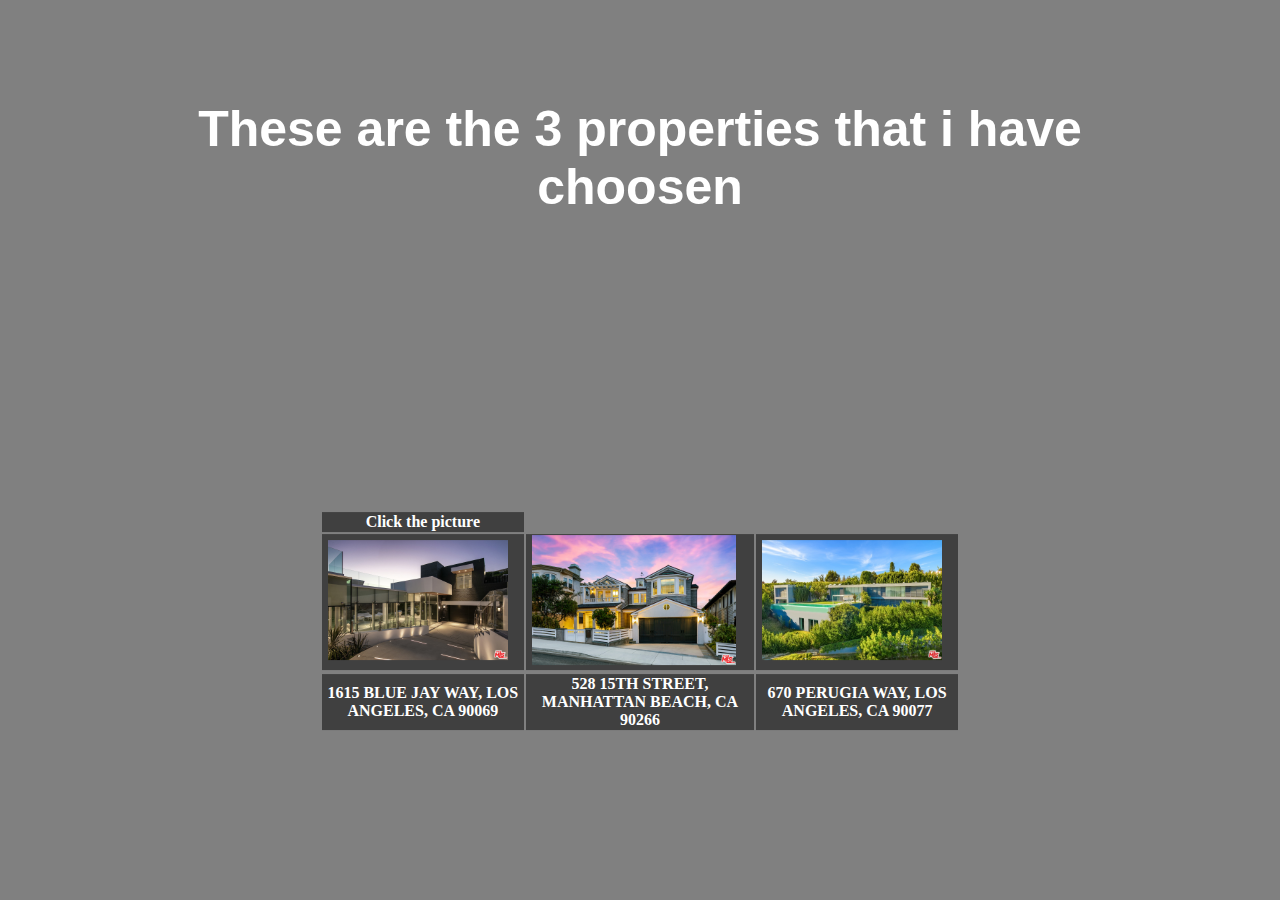
<file: index.html>
<!DOCTYPE html>
<html>
<head>
	<meta name="viewport" content="width=device-width, initial-scale=1.0">
	<title>Home Project - DS Applicant 'KYLE’</title>
	<link rel="stylesheet" type="text/css" href="css/style.css">
</head>
<style>
   tr{
background-color: rgba(0,0,0,0.5);
color: white;
font-family: Castellar;
   }
</style>
<body class="body">
   <div class="title">
            <h1>These are the 3 properties that i have choosen</h1>
        </div>

      <div class="button">
      	<table class="full">
            <th>Click the picture</th>
      		<tr>
            <td><a href="test1.html" class="btn" ><img class="img" src="img/1.jpg"></a></td>
            <td><a href="test2.html" class="btn" ><img class="img" src="img/11.jpg"></a></td>
            <td><a href="test3.html" class="btn" ><img class="img" src="img/111.jpg"></a></td>
            </tr>
            <tr></tr>
            <tr>
            	<th>1615 BLUE JAY WAY, LOS ANGELES, CA 90069</th>
            	<th>528 15TH STREET, MANHATTAN BEACH, CA 90266</th>
            	<th>670 PERUGIA WAY, LOS ANGELES, CA 90077</th>
            </tr>
         </table>
         <table class="mini">
         
<div class="title1">
            <h1>These are the 3 properties that i have choosen</h1>
        </div>
          <th>Click the picture</th>
      		<tr>
            <td><a href="test1.html" class="btn" ><img class="img" src="img/1.jpg"></a> <br><br>1615 BLUE JAY WAY, LOS ANGELES, CA 90069 <br></td>
            </tr>
            

            <tr>
            <td><a href="test2.html" class="btn" ><img class="img" src="img/11.jpg"></a><br><br>528 15TH STREET, MANHATTAN BEACH, CA 90266<br></td>
            </tr>


            <tr>
            <td><a href="test3.html" class="btn" ><img class="img" src="img/111.jpg"></a><br><br>670 PERUGIA WAY, LOS ANGELES, CA 90077<br></td>
            </tr>
         </table>
        </div>
        
</body>
</html>
</file>
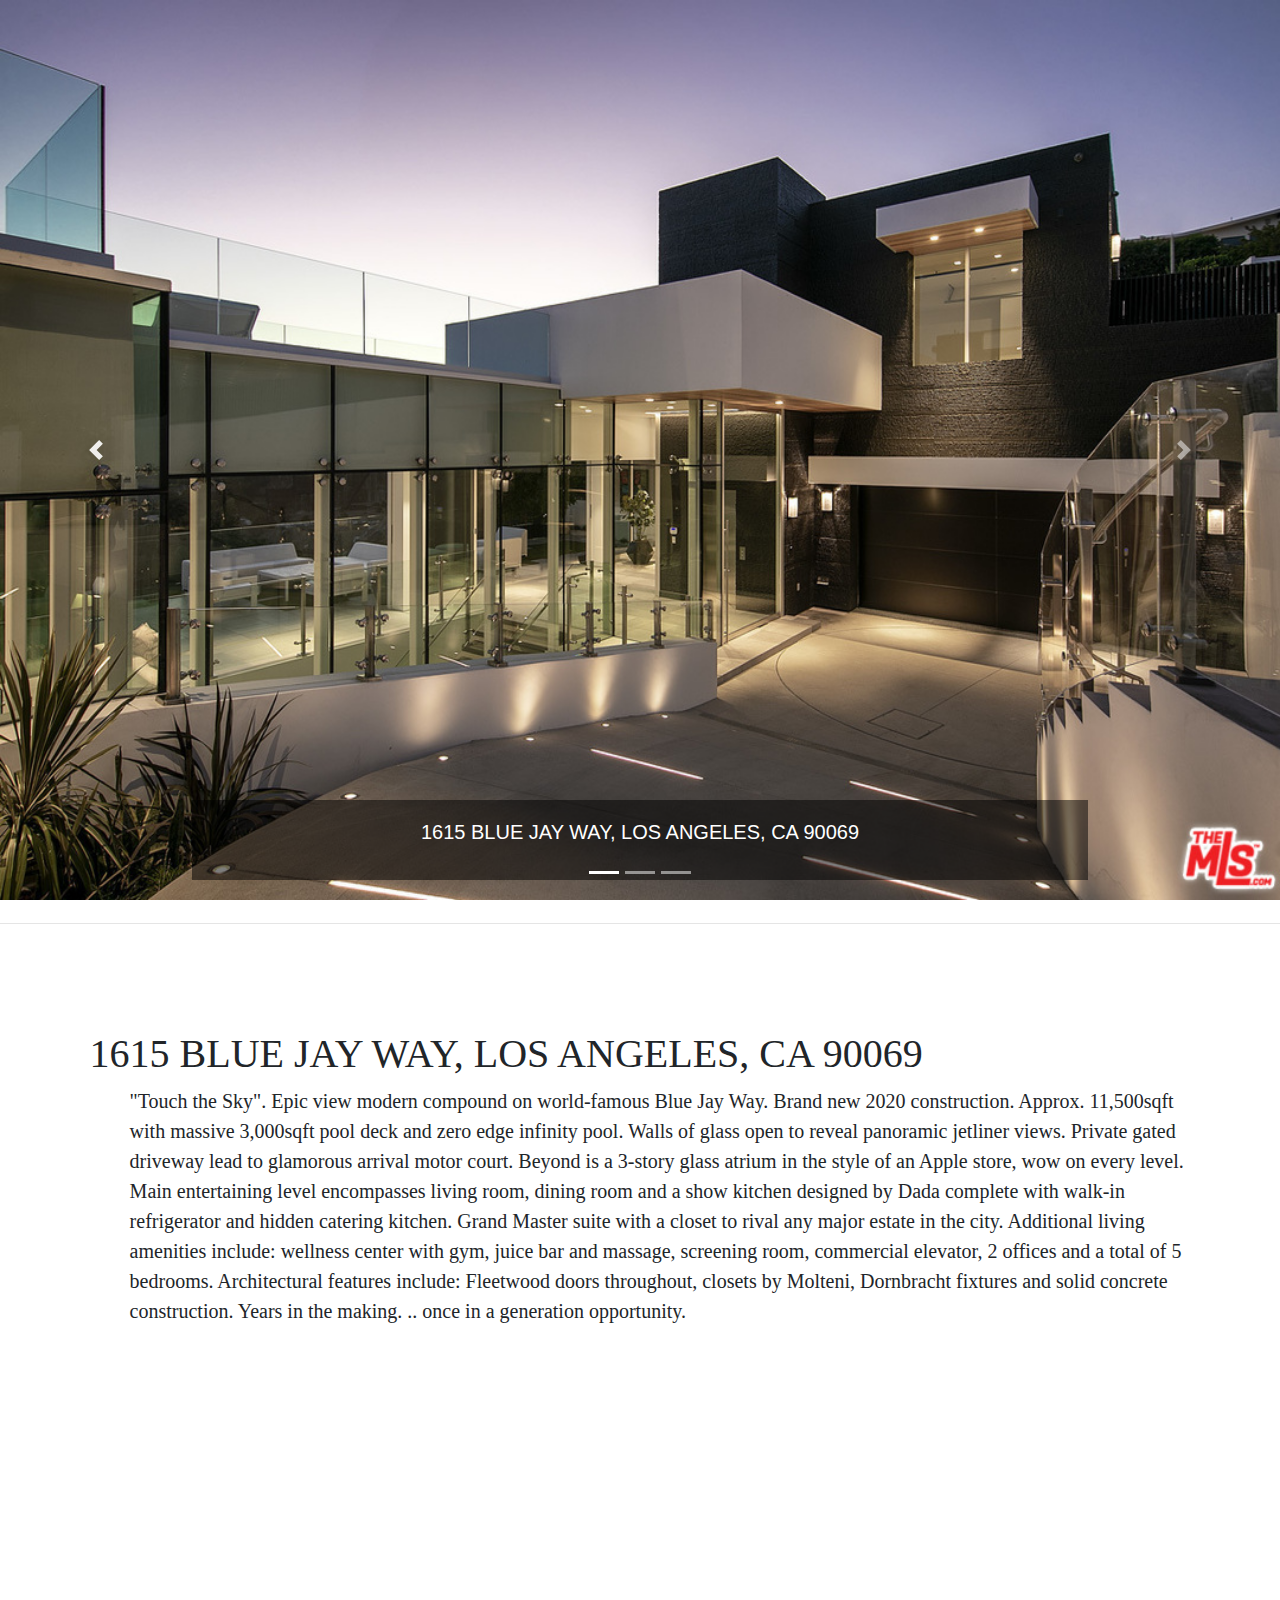
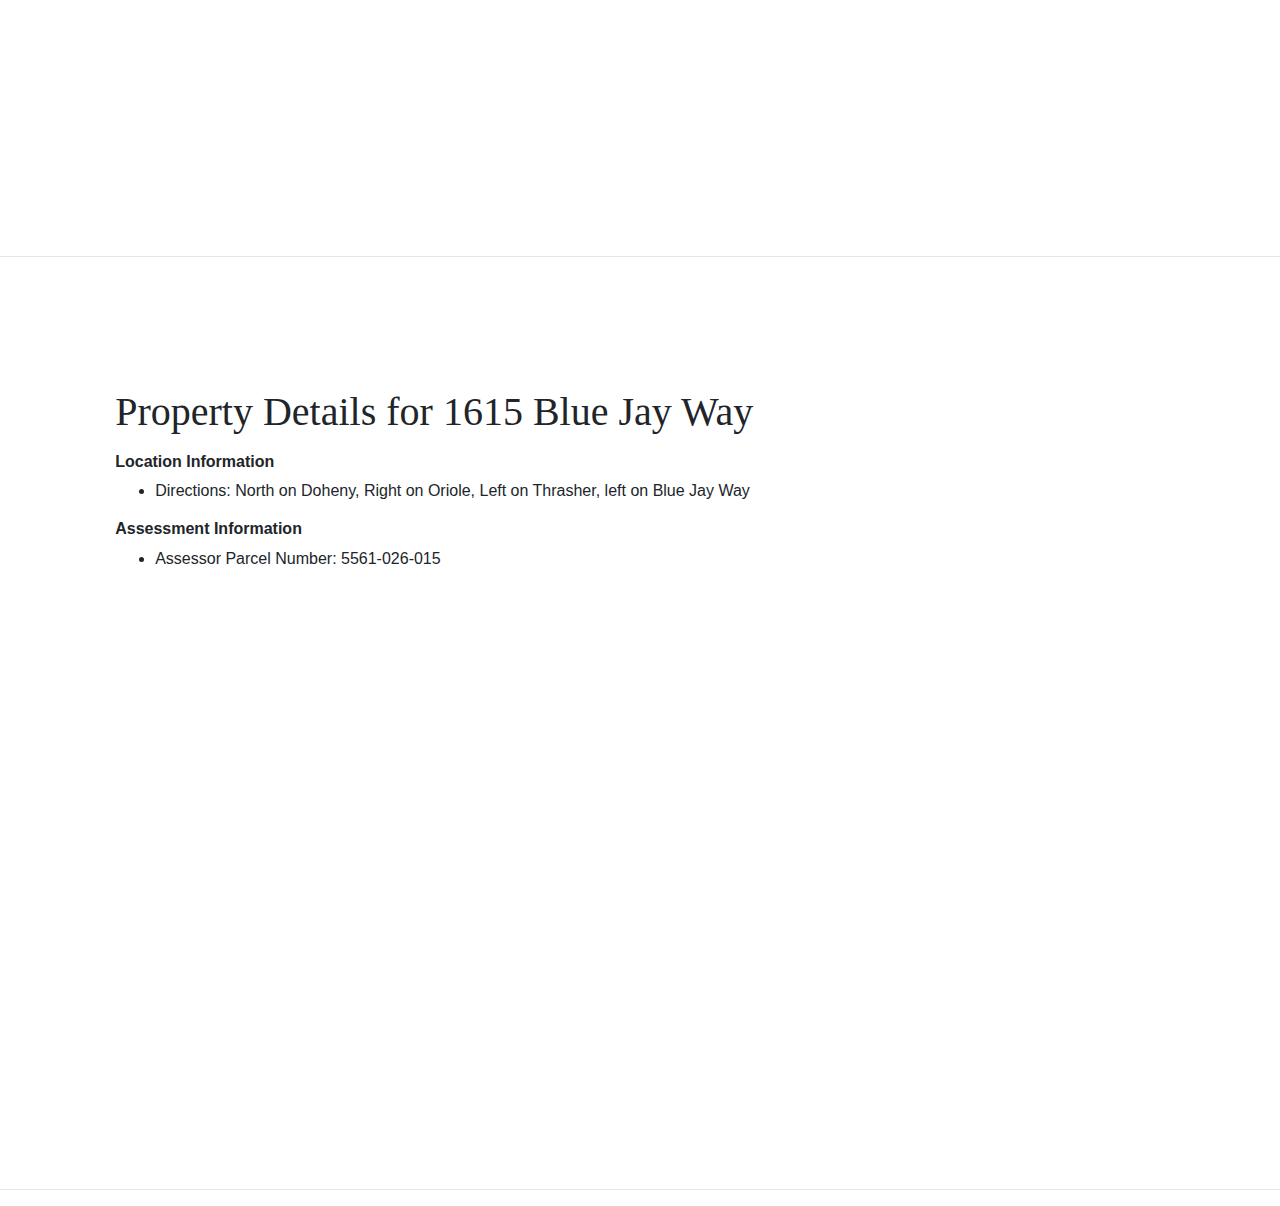
<file: test1.html>
<!DOCTYPE html>
<html>
<head>
<meta charset="utf-8">
<meta name="viewport" content="width=device-width, initial-scale=1, shrink-to-fit=no">
	<!-- Bootstrap CSS -->
<link rel="stylesheet" href="css/bootstrap.min.css"/>
<link rel="stylesheet" type="text/css" href="css/style.css">
<!-- Optional JavaScript -->
<!-- jQuery first, then Popper.js, then Bootstrap JS -->
<script src="js/script.js" defer></script>
<script src="js/jquery-3.3.1.slim.min.js"></script>
<script src="js/popper.min.js"></script>
<script src="js/bootstrap.min.js"></script>
<style>
  .back{
background-color: rgba(0,0,0,0.5);
  }
</style>
	<title>Home Project - DS Applicant 'KYLE’</title>
</head>
<body>

<nav class="navbar">
<div class="logo">.</div>
<a class="toggle-button">
    <span class="bar"></span>
    <span class="bar"></span>
    <span class="bar"></span>
</a>
<div class="navbar-link">

<ul>            
            <li><a href="#section1">Home</a></li>
            <li><a href="#section2">About</a></li>
            <li><a href="#section3">Contact</a></li>
        </ul>

</div>
    </nav>


    <div id="section1">
     <div class="bd-example">
  <div id="carouselExampleCaptions" class="carousel slide" data-ride="carousel">
    <ol class="carousel-indicators">
      <li data-target="#carouselExampleCaptions" data-slide-to="0" class="active"></li>
      <li data-target="#carouselExampleCaptions" data-slide-to="1"></li>
      <li data-target="#carouselExampleCaptions" data-slide-to="2"></li>
    </ol>
    <div class="carousel-inner">
      <div class="carousel-item active">
        <img src="img/1.jpg" class="size d-block w-100" alt="...">
        <div class="back carousel-caption d-md-block">
          <h5>1615 BLUE JAY WAY, LOS ANGELES, CA 90069</h5>
          <p></p>
        </div>
      </div>
      <div class="carousel-item">
        <img src="img/2.jpg" class="size d-block w-100" alt="...">
        <div class="back carousel-caption d-md-block">
          <h5>1615 BLUE JAY WAY, LOS ANGELES, CA 90069</h5>
          <p>Over looking infinity pool</p>
        </div>
      </div>
      <div class="carousel-item">
        <img src="img/3.jpg" class="size d-block w-100" alt="...">
        <div class="back carousel-caption d-md-block">
          <h5>1615 BLUE JAY WAY, LOS ANGELES, CA 90069</h5>
          <p>Over looking out door dining area</p>
        </div>
      </div>
    </div>
    <a class="carousel-control-prev" href="#carouselExampleCaptions" role="button" data-slide="prev">
      <span class="carousel-control-prev-icon" aria-hidden="true"></span>
      <span class="sr-only">Previous</span>
    </a>
    <a class="carousel-control-next" href="#carouselExampleCaptions" role="button" data-slide="next">
      <span class="carousel-control-next-icon" aria-hidden="true"></span>
      <span class="sr-only">Next</span>
    </a>
  </div>
</div> 

    </div>
    <hr>
    <div id="section2">
        <h2 class="h2">1615 BLUE JAY WAY, LOS ANGELES, CA 90069</h2>

        <p class="p">"Touch the Sky". Epic view modern compound on world-famous Blue Jay Way. Brand new 2020 construction. Approx. 11,500sqft with massive 3,000sqft pool deck and zero edge infinity pool. Walls of glass open to reveal panoramic jetliner views. Private gated driveway lead to glamorous arrival motor court. Beyond is a 3-story glass atrium in the style of an Apple store, wow on every level. Main entertaining level encompasses living room, dining room and a show kitchen designed by Dada complete with walk-in refrigerator and hidden catering kitchen. Grand Master suite with a closet to rival any major estate in the city. Additional living amenities include: wellness center with gym, juice bar and massage, screening room, commercial elevator, 2 offices and a total of 5 bedrooms. Architectural features include: Fleetwood doors throughout, closets by Molteni, Dornbracht fixtures and solid concrete construction. Years in the making. .. once in a generation opportunity.</p>
    </div>
    <hr>
    <div id="section3">
        <h2 class="h2">Property Details for 1615 Blue Jay Way</h2>

        <p class="p">
        	<h6><b>Location Information</b></h6>
        	<ul>
        		<li>Directions: North on Doheny, Right on Oriole, Left on Thrasher, left on Blue Jay Way</li>
        	</ul>
        	<h6><b>Assessment Information</b></h6>
        	<ul>
        		<li>Assessor Parcel Number: 5561-026-015</li>
        	</ul>
        </p>

    </div>
    
  


<hr>
</body>
</html>
</file>
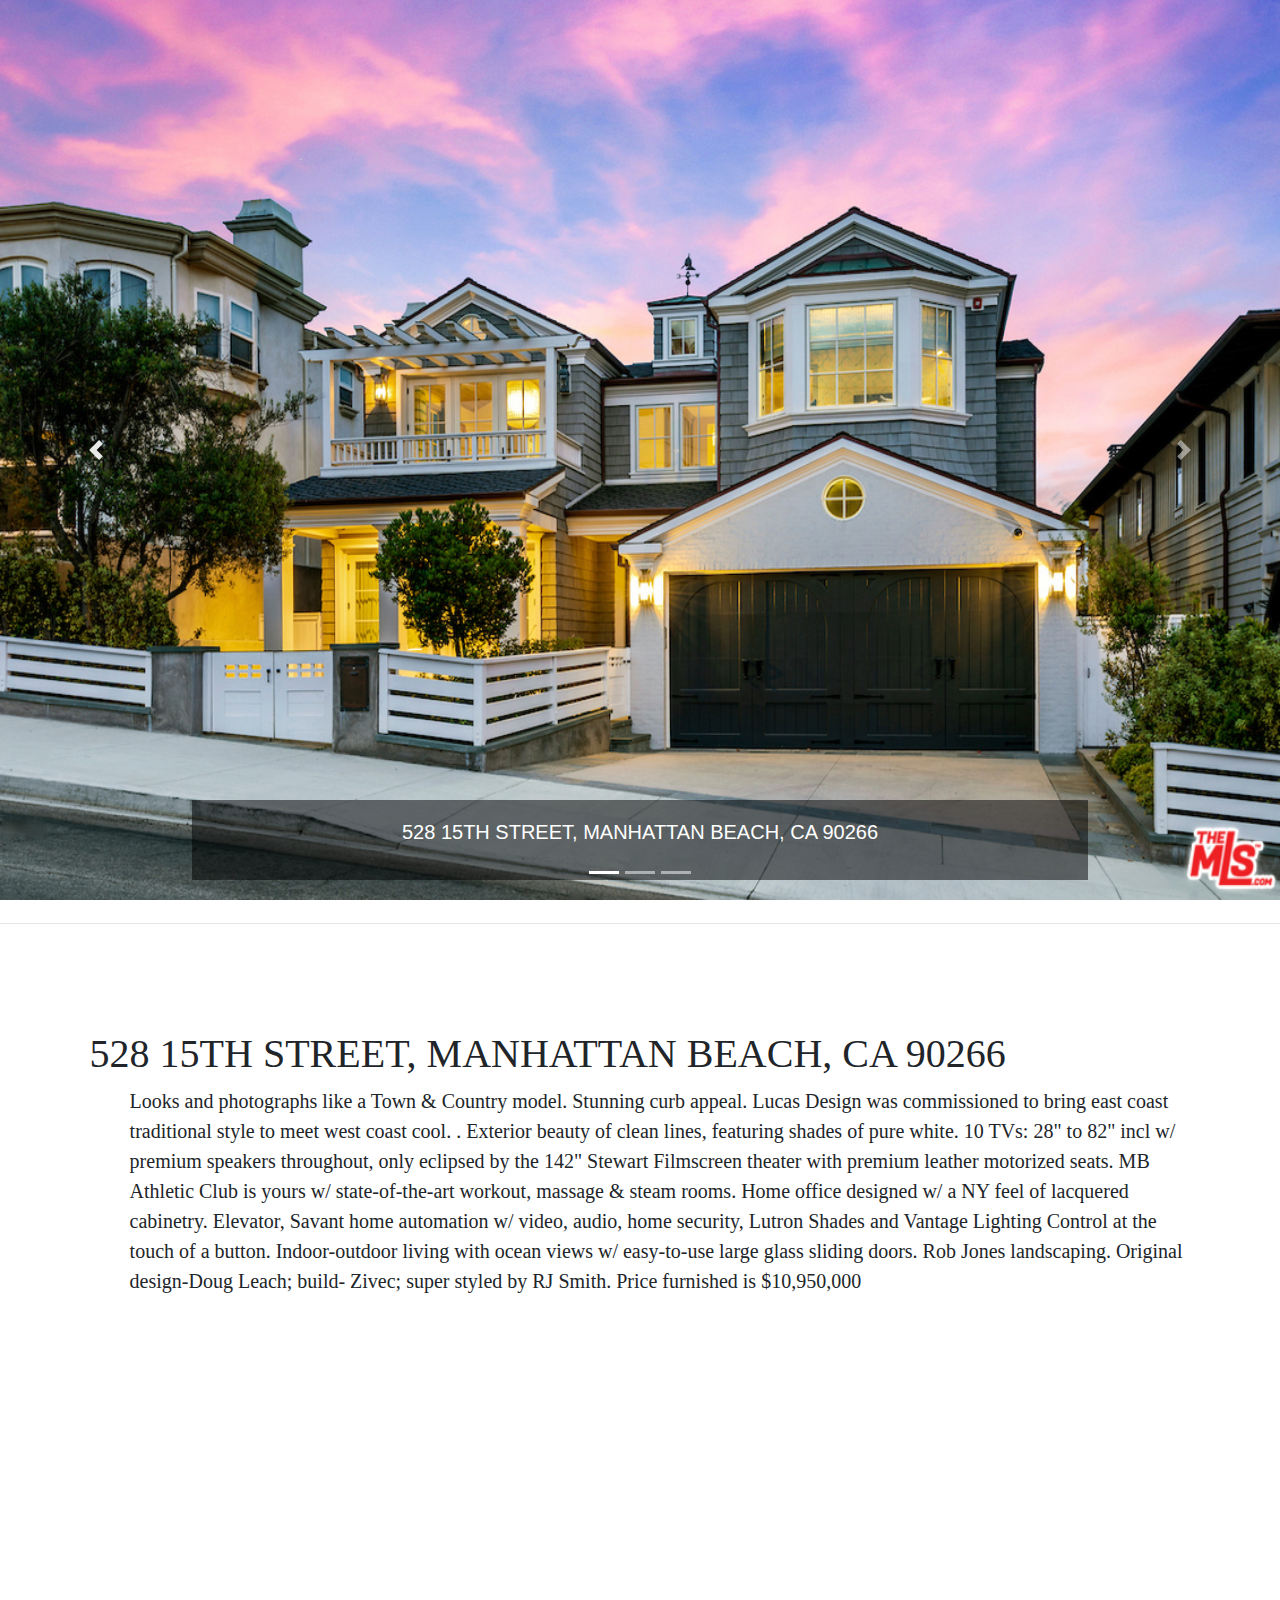
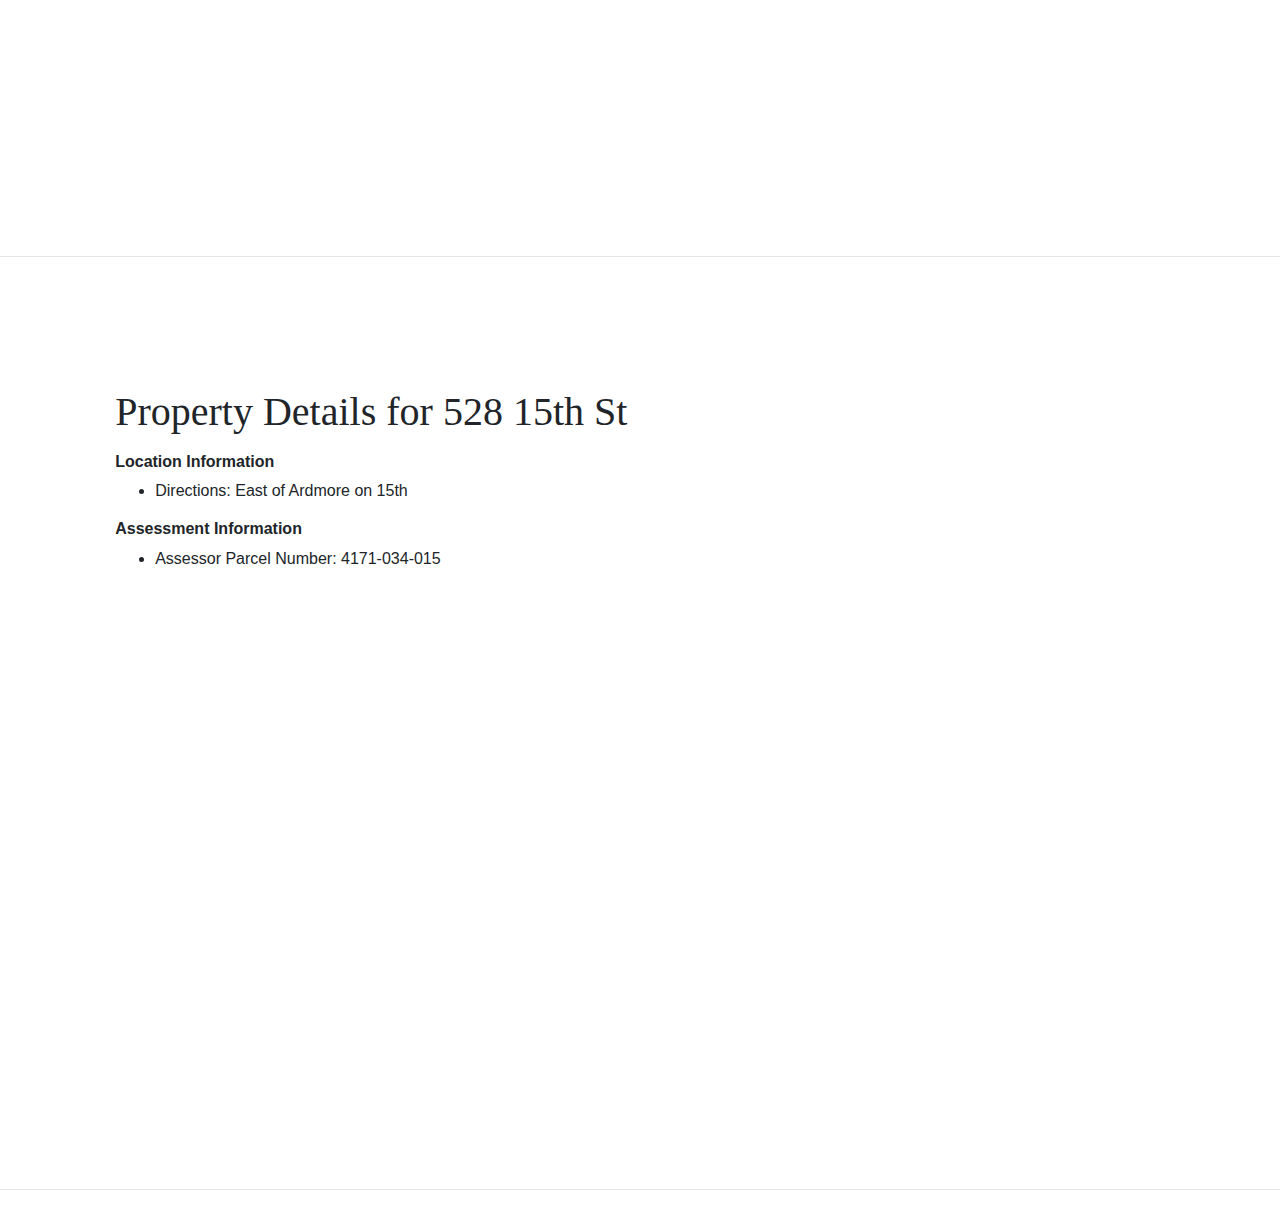
<file: test2.html>
<!DOCTYPE html>
<html>
<head>
<meta charset="utf-8">
<meta name="viewport" content="width=device-width, initial-scale=1, shrink-to-fit=no">
	<!-- Bootstrap CSS -->
<link rel="stylesheet" href="css/bootstrap.min.css"/>
<link rel="stylesheet" type="text/css" href="css/style.css">
<!-- Optional JavaScript -->
<!-- jQuery first, then Popper.js, then Bootstrap JS -->
<script src="js/script.js" defer></script>
<script src="js/jquery-3.3.1.slim.min.js"></script>
<script src="js/popper.min.js"></script>
<script src="js/bootstrap.min.js"></script>
<style>
  .back{
background-color: rgba(0,0,0,0.5);
  }
</style>
	<title>Home Project - DS Applicant 'KYLE’ </title>
</head>
<body>

<nav class="navbar">
<div class="logo">.</div>
<a class="toggle-button">
    <span class="bar"></span>
    <span class="bar"></span>
    <span class="bar"></span>
</a>
<div class="navbar-link">

<ul>            
            <li><a href="#section1">Home</a></li>
            <li><a href="#section2">About</a></li>
            <li><a href="#section3">Contact</a></li>
        </ul>

</div>
    </nav>


    <div id="section1">
     <div class="bd-example">
  <div id="carouselExampleCaptions" class="carousel slide" data-ride="carousel">
    <ol class="carousel-indicators">
      <li data-target="#carouselExampleCaptions" data-slide-to="0" class="active"></li>
      <li data-target="#carouselExampleCaptions" data-slide-to="1"></li>
      <li data-target="#carouselExampleCaptions" data-slide-to="2"></li>
    </ol>
    <div class="carousel-inner">
      <div class="carousel-item active">
        <img src="img/11.jpg" class="size d-block w-100" alt="...">
        <div class="back carousel-caption d-md-block">
          <h5>528 15TH STREET, MANHATTAN BEACH, CA 90266</h5>
          <p></p>
        </div>
      </div>
      <div class="carousel-item">
        <img src="img/22.jpg" class="size d-block w-100" alt="...">
        <div class="back carousel-caption d-md-block">
          <h5>528 15TH STREET, MANHATTAN BEACH, CA 90266</h5>
          <p>Relaxing Area</p>
        </div>
      </div>
      <div class="carousel-item">
        <img src="img/33.jpg" class="size d-block w-100" alt="...">
        <div class="back carousel-caption d-md-block">
          <h5>528 15TH STREET, MANHATTAN BEACH, CA 90266</h5>
          <p>Lobby Area</p>
        </div>
      </div>
    </div>
    <a class="carousel-control-prev" href="#carouselExampleCaptions" role="button" data-slide="prev">
      <span class="carousel-control-prev-icon" aria-hidden="true"></span>
      <span class="sr-only">Previous</span>
    </a>
    <a class="carousel-control-next" href="#carouselExampleCaptions" role="button" data-slide="next">
      <span class="carousel-control-next-icon" aria-hidden="true"></span>
      <span class="sr-only">Next</span>
    </a>
  </div>
</div>   
    </div>
    <hr>
    <div id="section2">
        <h2 class="h2">528 15TH STREET, MANHATTAN BEACH, CA 90266</h2>

        <p class="p">Looks and photographs like a Town & Country model. Stunning curb appeal. Lucas Design was commissioned to bring east coast traditional style to meet west coast cool. . Exterior beauty of clean lines, featuring shades of pure white. 10 TVs: 28" to 82" incl w/ premium speakers throughout, only eclipsed by the 142" Stewart Filmscreen theater with premium leather motorized seats. MB Athletic Club is yours w/ state-of-the-art workout, massage & steam rooms. Home office designed w/ a NY feel of lacquered cabinetry. Elevator, Savant home automation w/ video, audio, home security, Lutron Shades and Vantage Lighting Control at the touch of a button. Indoor-outdoor living with ocean views w/ easy-to-use large glass sliding doors. Rob Jones landscaping. Original design-Doug Leach; build- Zivec; super styled by RJ Smith. Price furnished is $10,950,000</p>
    </div>
    <hr>
    <div id="section3">
        <h2 class="h2">Property Details for 528 15th St</h2>

        <p class="p">
        	<h6><b>Location Information</b></h6>
        	<ul>
        		<li>Directions: East of Ardmore on 15th</li>
        	</ul>
        	<h6><b>Assessment Information</b></h6>
        	<ul>
        		<li>Assessor Parcel Number: 4171-034-015</li>
        	</ul>
        </p>

    </div>
    
  


<hr>
</body>
</html>
</file>
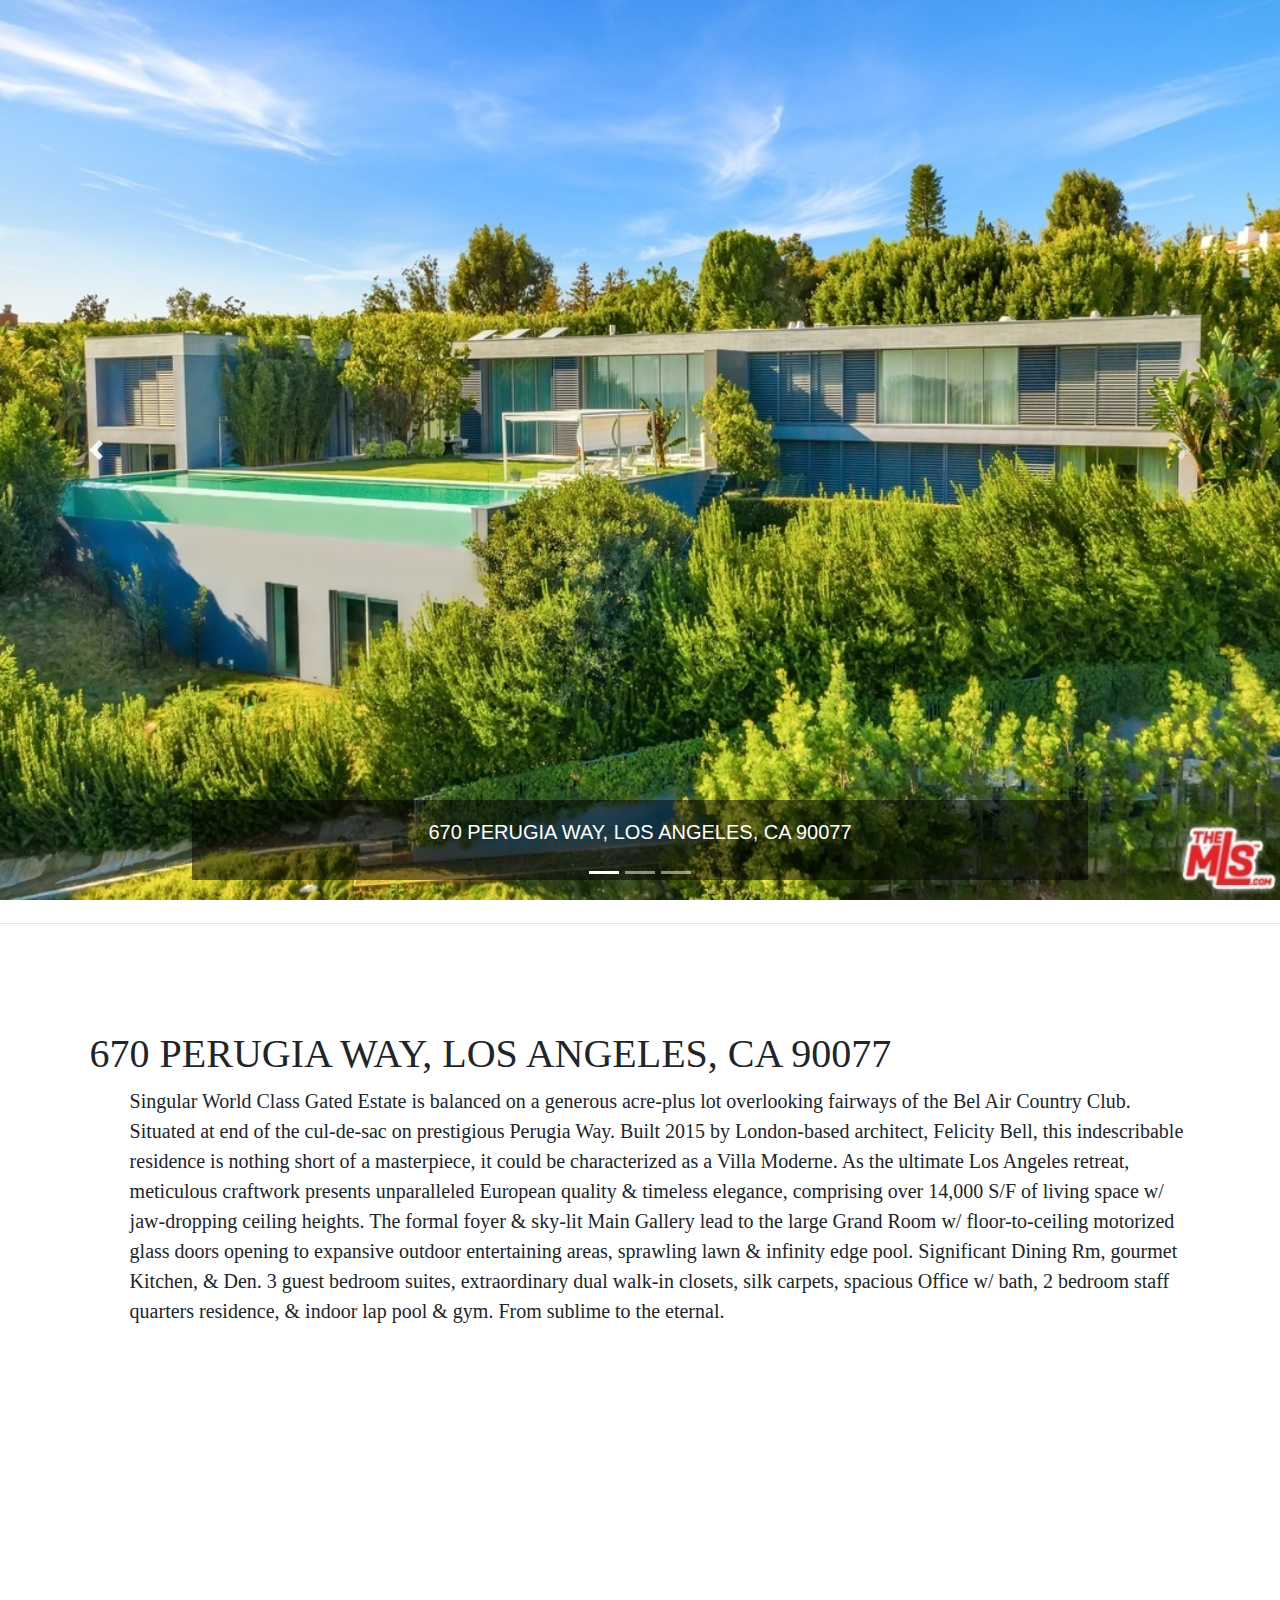
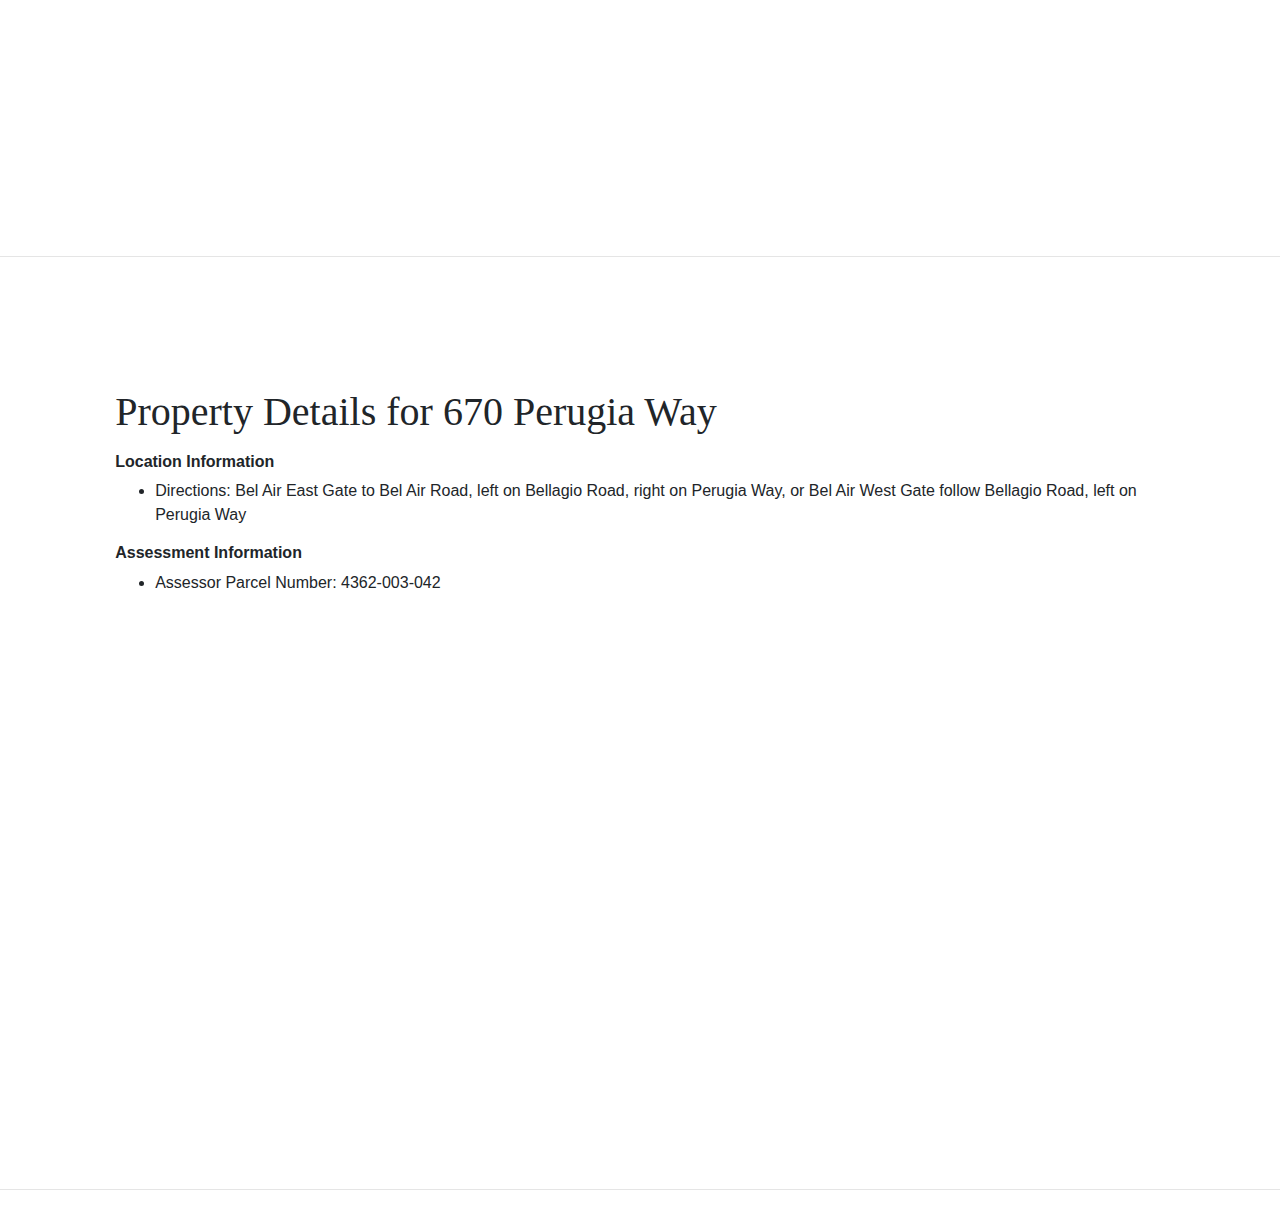
<file: test3.html>
<!DOCTYPE html>
<html>
<head>
<meta charset="utf-8">
<meta name="viewport" content="width=device-width, initial-scale=1, shrink-to-fit=no">
	<!-- Bootstrap CSS -->
<link rel="stylesheet" href="css/bootstrap.min.css"/>
<link rel="stylesheet" type="text/css" href="css/style.css">
<!-- Optional JavaScript -->
<!-- jQuery first, then Popper.js, then Bootstrap JS -->
<script src="js/script.js" defer></script>
<script src="js/jquery-3.3.1.slim.min.js"></script>
<script src="js/popper.min.js"></script>
<script src="js/bootstrap.min.js"></script>
<style>
  .back{
background-color: rgba(0,0,0,0.5);
  }
</style>
	<title>Home Project - DS Applicant 'KYLE’</title>
</head>
<body>

<nav class="navbar">
<div class="logo">.</div>
<a class="toggle-button">
    <span class="bar"></span>
    <span class="bar"></span>
    <span class="bar"></span>
</a>
<div class="navbar-link">

<ul>            
            <li><a href="#section1">Home</a></li>
            <li><a href="#section2">About</a></li>
            <li><a href="#section3">Contact</a></li>
        </ul>

</div>
    </nav>


    <div id="section1">
     <div class="bd-example">
  <div id="carouselExampleCaptions" class="carousel slide" data-ride="carousel">
    <ol class="carousel-indicators">
      <li data-target="#carouselExampleCaptions" data-slide-to="0" class="active"></li>
      <li data-target="#carouselExampleCaptions" data-slide-to="1"></li>
      <li data-target="#carouselExampleCaptions" data-slide-to="2"></li>
    </ol>
    <div class="carousel-inner">
      <div class="carousel-item active">
        <img src="img/111.jpg" class="size d-block w-100" alt="...">
        <div class="back carousel-caption d-md-block">
          <h5>670 PERUGIA WAY, LOS ANGELES, CA 90077</h5>
          <p></p>
        </div>
      </div>
      <div class="carousel-item">
        <img src="img/222.jpg" class="size d-block w-100" alt="...">
        <div class="back carousel-caption d-md-block">
          <h5>670 PERUGIA WAY, LOS ANGELES, CA 90077</h5>
          <p>Infinity Pool</p>
        </div>
      </div>
      <div class="carousel-item">
        <img src="img/333.jpg" class="size d-block w-100" alt="...">
        <div class="back carousel-caption d-md-block">
          <h5>670 PERUGIA WAY, LOS ANGELES, CA 90077</h5>
          <p>Dining Area</p>
        </div>
      </div>
    </div>
    <a class="carousel-control-prev" href="#carouselExampleCaptions" role="button" data-slide="prev">
      <span class="carousel-control-prev-icon" aria-hidden="true"></span>
      <span class="sr-only">Previous</span>
    </a>
    <a class="carousel-control-next" href="#carouselExampleCaptions" role="button" data-slide="next">
      <span class="carousel-control-next-icon" aria-hidden="true"></span>
      <span class="sr-only">Next</span>
    </a>
  </div>
</div>   
    </div>
    <hr>
    <div id="section2">
        <h2 class="h2">670 PERUGIA WAY, LOS ANGELES, CA 90077</h2>

        <p class="p">Singular World Class Gated Estate is balanced on a generous acre-plus lot overlooking fairways of the Bel Air Country Club. Situated at end of the cul-de-sac on prestigious Perugia Way. Built 2015 by London-based architect, Felicity Bell, this indescribable residence is nothing short of a masterpiece, it could be characterized as a Villa Moderne. As the ultimate Los Angeles retreat, meticulous craftwork presents unparalleled European quality & timeless elegance, comprising over 14,000 S/F of living space w/ jaw-dropping ceiling heights. The formal foyer & sky-lit Main Gallery lead to the large Grand Room w/ floor-to-ceiling motorized glass doors opening to expansive outdoor entertaining areas, sprawling lawn & infinity edge pool. Significant Dining Rm, gourmet Kitchen, & Den. 3 guest bedroom suites, extraordinary dual walk-in closets, silk carpets, spacious Office w/ bath, 2 bedroom staff quarters residence, & indoor lap pool & gym. From sublime to the eternal.</p>
    </div>
    <hr>
    <div id="section3">
        <h2 class="h2">Property Details for 670 Perugia Way</h2>

        <p class="p">
        	<h6><b>Location Information</b></h6>
        	<ul>
        		<li>Directions: Bel Air East Gate to Bel Air Road, left on Bellagio Road, right on Perugia Way, or Bel Air West Gate follow Bellagio Road, left on Perugia Way</li>
        	</ul>
        	<h6><b>Assessment Information</b></h6>
        	<ul>
        		<li>Assessor Parcel Number: 4362-003-042</li>
        	</ul>
        </p>

    </div>
    
  


<hr>
</body>
</html>
</file>
<file: css/style.css>
html{
    scroll-behavior:smooth;
   
}
body{
    margin: 0;
    padding: 0;
    font-family: arial;
    
}




.navbar{
  width: 100%;
  background-color: grey;
  position: fixed;
  display: flex;
}
.navbar-link ul{
    margin: 0;
    padding: 0;
    display: flex;
}

.navbar-link li {
    list-style: none;

    
}
.navbar-link li a{
    text-decoration: none;
    color: white;
    padding: 1rem;
    display: block;

}
.navbar-link li:hover{
    background-color: black;
}
.toggle-button{
    position: absolute;
    top: .75rem;
    right: 1rem;
    display: none;
    flex-direction: column;
    justify-content: space-between;
    width: 30px;
    height: 21px;

}
.toggle-button .bar{
    height: 3px;
    width: 100%;
    background-color: white;
    border-radius: 10px;
}


#section1{
    height: 100vh;
    display: inline-block;
    width: 100%;
}

#section2{
    height: 100vh;
    display: inline-block;
    width: 100%;
    padding: 7%;
}
#section3{
    height: 100vh;
    display: inline-block;
    width: 100%;
    padding: 9%;
}
h1{
    margin: 100px;
    text-align: center;
    padding: 0;
}
.size{
	width: 100vw;
	height: 100vh;
}
.p{
	margin-left: 40px;
	font-family: Calwibri;
	font-size: 20px;
}
.h2{
	font-family: algerian;
	font-size: 40px;
}
.body{
    background-color: grey;
}
.title h1{
    color: white;
    font-size: 50px;
}
 .btn{
        
        padding: 1px 5px;
        color: white;
        text-decoration: none;
        transition: 0.6s ease;
        text-size-adjust: 1px;
    }
    .button{
        position: absolute;
        top: 69%;
        left: 50%;
        transform: translate(-50%,-50%);
    }
.img{
    height: 30%;
    width: 90%;
}
.mini{
    display: none;
}
.title1{
    display: none;
}
@media screen and (max-width: 800px){
    .toggle-button{
        display: flex;
    }
    .navbar-link{
        display: none;
        width: 100%;
    }
    .navbar{
        flex-direction: column;
        align-items: flex-start;
    }
    .navbar-link ul {
        width: 100%;
        flex-direction: column;
    }
    .navbar-link li{
        text-align: center;
    }
    .navbar-link li a{
        padding: .5rem 1rem;
    }
    .navbar-link.active{
        display: flex;
    }

    .body{
    background-color: grey;

}
.title{
    display: none;
}
.title1{
    display: flex;
}
.title1 h1{
    color: white;
    font-size: 30px;
}
 .btn{
        padding: 1px 5px;
        color: white;
        text-decoration: none;
        transition: 0.6s ease;
        text-size-adjust: 1px;

    }
    .button{
        position: absolute;
        top: 69%;
        left: 50%;
        transform: translate(-50%,-50%);

    }
    .img{
    height: 20%;
    width: 80%;
}
    
.size{
	width: 100vw;
	height: 100vh;
}
.full{
    display: none;
}
.mini{
    display: flex;
}
</file>
